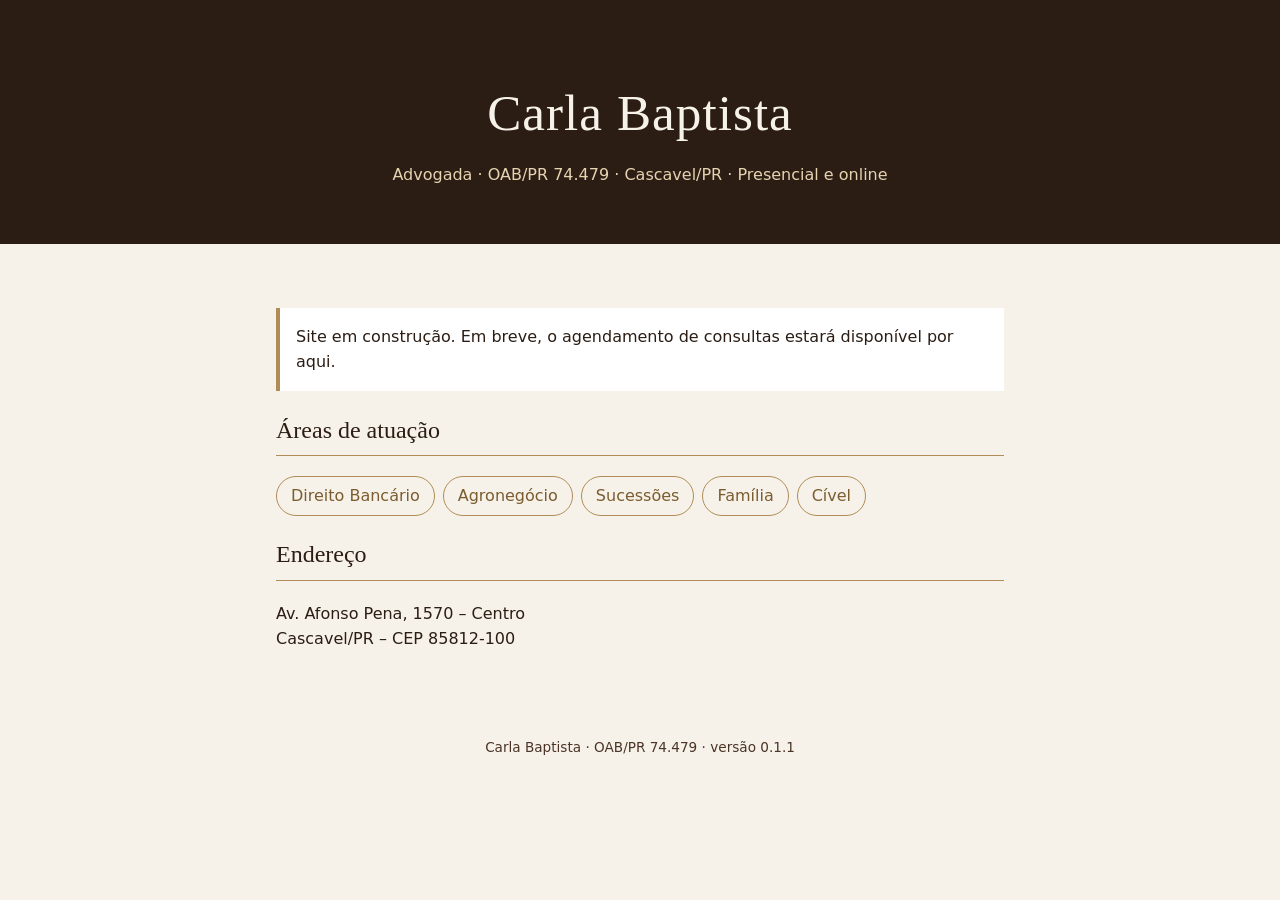
<file: index.html>
<!doctype html>
<html lang="pt-BR">
<head>
  <meta charset="utf-8">
  <meta name="viewport" content="width=device-width, initial-scale=1">
  <title>Carla Baptista Advocacia | Cascavel/PR</title>
  <meta name="description" content="Carla Baptista, advogada OAB/PR 74.479, em Cascavel/PR. Atuação em Direito Bancário, Agronegócio, Sucessões, Família e Cível. Atendimento presencial e online.">
  <link rel="stylesheet" href="estilo.css?v=0.1.1">
</head>
<body>
  <a class="pular" href="#conteudo">Pular para o conteúdo</a>

  <header class="topo">
    <h1>Carla Baptista</h1>
    <p class="credenciais">Advogada · OAB/PR 74.479 · Cascavel/PR · Presencial e online</p>
  </header>

  <main id="conteudo">
    <p class="aviso">Site em construção. Em breve, o agendamento de consultas estará disponível por aqui.</p>

    <h2>Áreas de atuação</h2>
    <ul class="areas">
      <li>Direito Bancário</li>
      <li>Agronegócio</li>
      <li>Sucessões</li>
      <li>Família</li>
      <li>Cível</li>
    </ul>

    <h2>Endereço</h2>
    <address>
      Av. Afonso Pena, 1570 – Centro<br>
      Cascavel/PR – CEP 85812-100
    </address>
  </main>

  <footer class="rodape">
    <p>Carla Baptista · OAB/PR 74.479 · <span id="versao">versão 0.1.1</span></p>
  </footer>
</body>
</html>
</file>
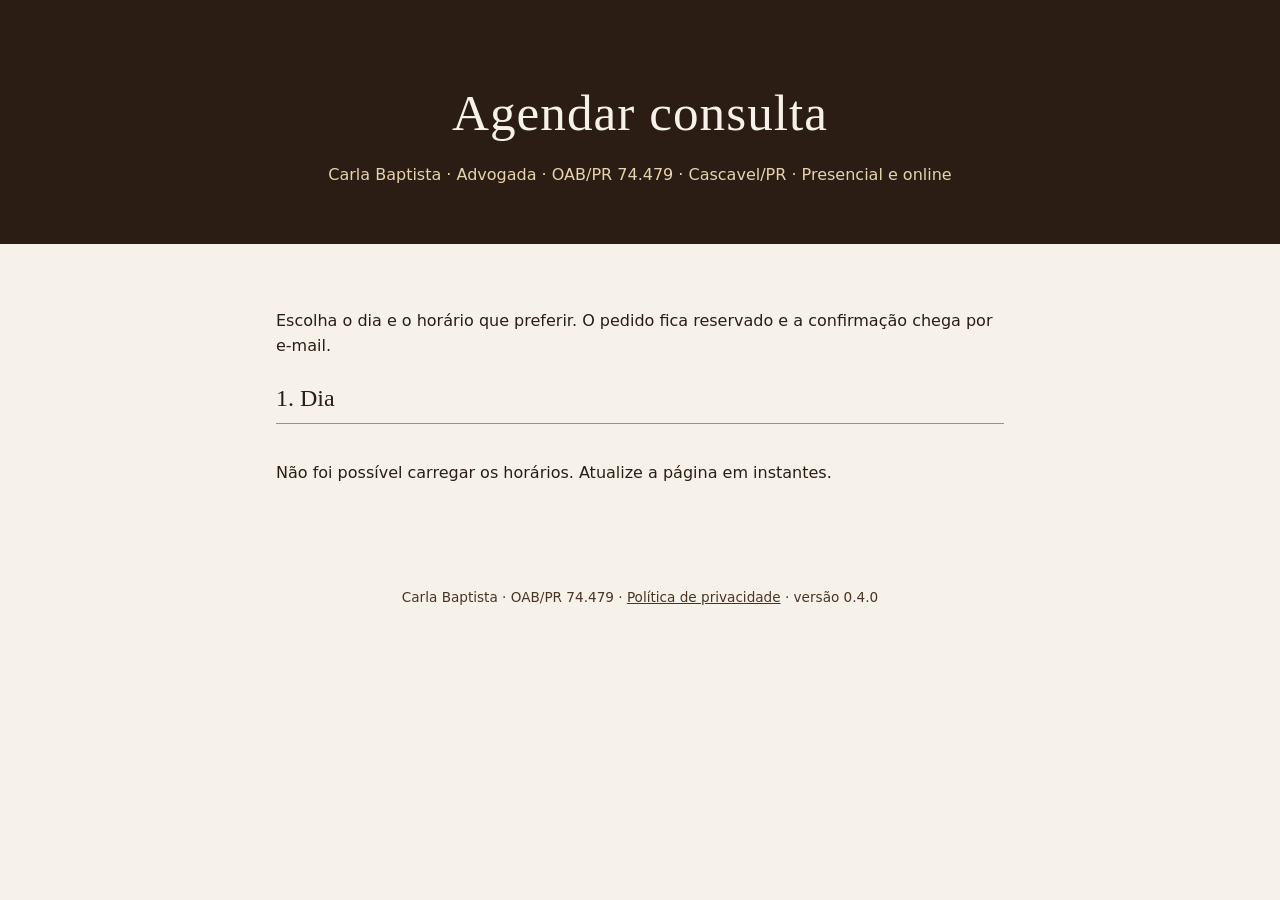
<file: agendar/index.html>
<!doctype html>
<html lang="pt-BR">
<head>
  <meta charset="utf-8">
  <meta name="viewport" content="width=device-width, initial-scale=1">
  <title>Agendar consulta | Carla Baptista Advocacia</title>
  <meta name="description" content="Agende uma consulta com a advogada Carla Baptista (OAB/PR 74.479), em Cascavel/PR ou online.">
  <link rel="stylesheet" href="../estilo.css?v=0.4.0">
  <link rel="stylesheet" href="agendar.css?v=0.4.0">
</head>
<body>
  <a class="pular" href="#conteudo">Pular para o conteúdo</a>

  <header class="topo">
    <h1>Agendar consulta</h1>
    <p class="credenciais">Carla Baptista · Advogada · OAB/PR 74.479 · Cascavel/PR · Presencial e online</p>
  </header>

  <main id="conteudo">
    <p>Escolha o dia e o horário que preferir. O pedido fica reservado e a confirmação chega por e-mail.</p>

    <section aria-labelledby="titulo-dia">
      <h2 id="titulo-dia">1. Dia</h2>
      <div id="dias" class="opcoes" role="group" aria-labelledby="titulo-dia">
        <p id="carregando">Carregando horários disponíveis…</p>
      </div>
    </section>

    <section aria-labelledby="titulo-hora" id="secao-hora" hidden>
      <h2 id="titulo-hora">2. Horário</h2>
      <div id="horas" class="opcoes" role="group" aria-labelledby="titulo-hora"></div>
    </section>

    <section aria-labelledby="titulo-dados" id="secao-dados" hidden>
      <h2 id="titulo-dados">3. Seus dados</h2>
      <p id="escolha" class="escolha"></p>
      <form id="form-agendar" novalidate>
        <div class="campo"><label for="nome">Nome completo</label><input id="nome" autocomplete="name" required maxlength="120"></div>
        <div class="campo"><label for="telefone">Telefone (WhatsApp)</label><input id="telefone" type="tel" autocomplete="tel" inputmode="tel" required placeholder="(45) 99999-9999"></div>
        <div class="campo"><label for="email">E-mail</label><input id="email" type="email" autocomplete="email" required></div>
        <div class="campo"><label for="area">Assunto</label><select id="area" required></select></div>
        <fieldset class="campo">
          <legend>Como prefere a consulta?</legend>
          <label class="marcar"><input type="radio" name="modalidade" value="Presencial" checked> Presencial (Av. Afonso Pena, 1570 – Centro)</label>
          <label class="marcar"><input type="radio" name="modalidade" value="Online"> Online (videochamada)</label>
        </fieldset>
        <div class="campo">
          <label for="resumo">Resumo do assunto (opcional)</label>
          <textarea id="resumo" maxlength="1000" rows="4" aria-describedby="dica-resumo"></textarea>
          <small id="dica-resumo">Algumas linhas bastam. Não envie documentos nem dados de outras pessoas por aqui.</small>
        </div>
        <div class="escondido" aria-hidden="true">
          <label for="site">Não preencha este campo</label><input id="site" name="site" tabindex="-1" autocomplete="off">
        </div>
        <label class="marcar"><input type="checkbox" id="consentimento" required> Li e concordo com a <a href="../privacidade.html" target="_blank" rel="noopener">política de privacidade</a>.</label>
        <p id="erro" class="erro" role="alert"></p>
        <button type="submit" class="botao">Pedir agendamento</button>
      </form>
    </section>

    <section id="sucesso" class="sucesso" hidden tabindex="-1" aria-live="polite"></section>
  </main>

  <footer class="rodape">
    <p>Carla Baptista · OAB/PR 74.479 · <a href="../privacidade.html">Política de privacidade</a> · <span>versão 0.4.0</span></p>
  </footer>

  <script src="../config.js?v=0.4.0"></script>
  <script src="agendar.js?v=0.4.0"></script>
</body>
</html>
</file>
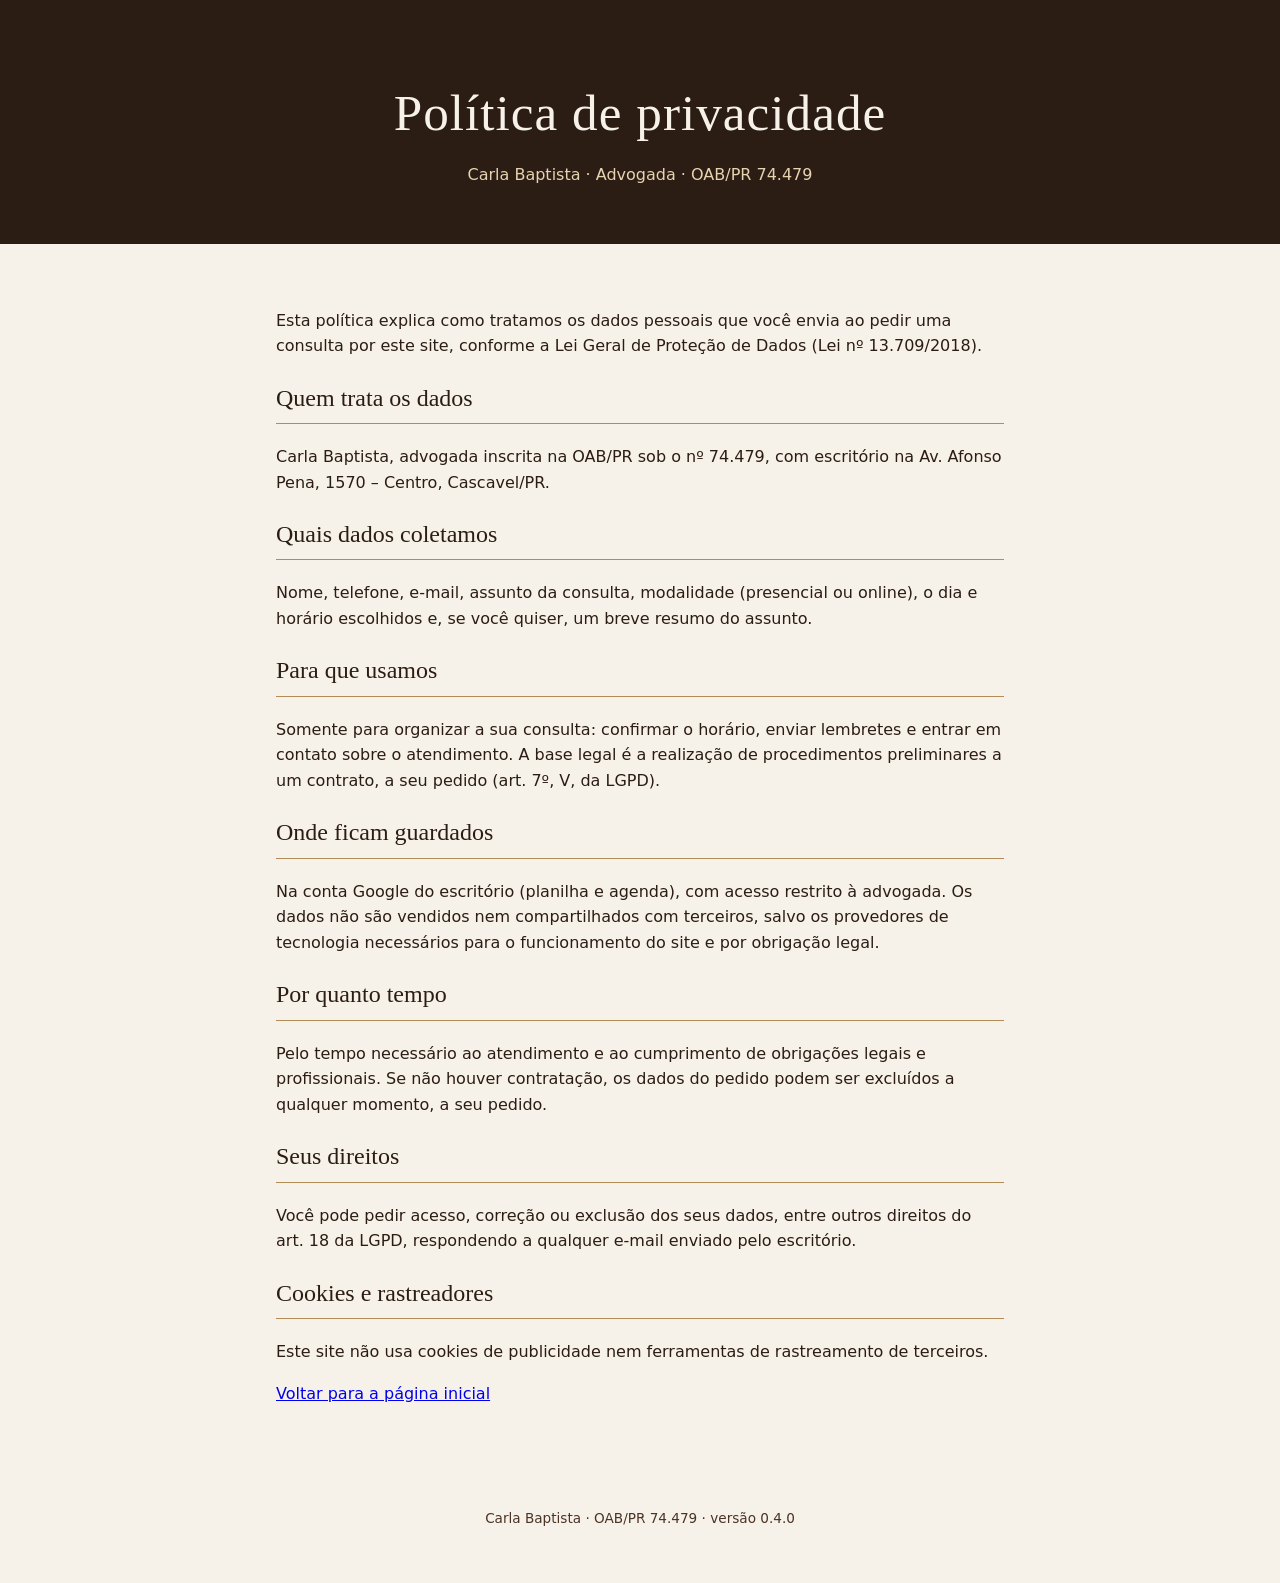
<file: privacidade.html>
<!doctype html>
<html lang="pt-BR">
<head>
  <meta charset="utf-8">
  <meta name="viewport" content="width=device-width, initial-scale=1">
  <title>Política de privacidade | Carla Baptista Advocacia</title>
  <meta name="description" content="Como o escritório Carla Baptista Advocacia trata os dados pessoais enviados pelo site, conforme a LGPD.">
  <link rel="stylesheet" href="estilo.css?v=0.4.0">
</head>
<body>
  <a class="pular" href="#conteudo">Pular para o conteúdo</a>
  <header class="topo">
    <h1>Política de privacidade</h1>
    <p class="credenciais">Carla Baptista · Advogada · OAB/PR 74.479</p>
  </header>
  <main id="conteudo">
    <p>Esta política explica como tratamos os dados pessoais que você envia ao pedir uma consulta por este site, conforme a Lei Geral de Proteção de Dados (Lei nº 13.709/2018).</p>

    <h2>Quem trata os dados</h2>
    <p>Carla Baptista, advogada inscrita na OAB/PR sob o nº 74.479, com escritório na Av. Afonso Pena, 1570 – Centro, Cascavel/PR.</p>

    <h2>Quais dados coletamos</h2>
    <p>Nome, telefone, e-mail, assunto da consulta, modalidade (presencial ou online), o dia e horário escolhidos e, se você quiser, um breve resumo do assunto.</p>

    <h2>Para que usamos</h2>
    <p>Somente para organizar a sua consulta: confirmar o horário, enviar lembretes e entrar em contato sobre o atendimento. A base legal é a realização de procedimentos preliminares a um contrato, a seu pedido (art. 7º, V, da LGPD).</p>

    <h2>Onde ficam guardados</h2>
    <p>Na conta Google do escritório (planilha e agenda), com acesso restrito à advogada. Os dados não são vendidos nem compartilhados com terceiros, salvo os provedores de tecnologia necessários para o funcionamento do site e por obrigação legal.</p>

    <h2>Por quanto tempo</h2>
    <p>Pelo tempo necessário ao atendimento e ao cumprimento de obrigações legais e profissionais. Se não houver contratação, os dados do pedido podem ser excluídos a qualquer momento, a seu pedido.</p>

    <h2>Seus direitos</h2>
    <p>Você pode pedir acesso, correção ou exclusão dos seus dados, entre outros direitos do art. 18 da LGPD, respondendo a qualquer e-mail enviado pelo escritório.</p>

    <h2>Cookies e rastreadores</h2>
    <p>Este site não usa cookies de publicidade nem ferramentas de rastreamento de terceiros.</p>

    <p><a href="./">Voltar para a página inicial</a></p>
  </main>
  <footer class="rodape"><p>Carla Baptista · OAB/PR 74.479 · <span>versão 0.4.0</span></p></footer>
</body>
</html>
</file>
<file: estilo.css>
:root {
  --cafe: #2b1d14;
  --cafe-claro: #4a3426;
  --dourado: #b08d57;
  --dourado-escuro: #7a5c2e;
  --marfim: #f7f2e9;
  --texto: #2b1d14;
  --serifa: Georgia, 'Times New Roman', serif;
  --sem-serifa: system-ui, -apple-system, 'Segoe UI', Roboto, sans-serif;
}

* { box-sizing: border-box; }

html, body { margin: 0; }

body {
  background: var(--marfim);
  color: var(--texto);
  font-family: var(--sem-serifa);
  line-height: 1.6;
}

.pular {
  position: absolute;
  left: -9999px;
  top: 0;
  background: var(--cafe);
  color: var(--marfim);
  padding: 8px 16px;
  z-index: 10;
}
.pular:focus { left: 16px; top: 16px; }

.topo {
  background: var(--cafe);
  color: var(--marfim);
  padding: 72px 16px 56px;
  text-align: center;
}
.topo h1 {
  font-family: var(--serifa);
  font-weight: normal;
  font-size: clamp(2rem, 6vw, 3.2rem);
  margin: 0 0 8px;
  letter-spacing: 0.02em;
}
.credenciais {
  color: #e6d3b0;
  margin: 0;
  font-size: 1rem;
}

main {
  max-width: 760px;
  margin: 0 auto;
  padding: 48px 16px;
}
h2 {
  font-family: var(--serifa);
  font-weight: normal;
  color: var(--cafe);
  border-bottom: 1px solid var(--dourado);
  padding-bottom: 6px;
}
.areas {
  list-style: none;
  padding: 0;
  display: flex;
  flex-wrap: wrap;
  gap: 8px;
}
.areas li {
  border: 1px solid var(--dourado);
  color: var(--dourado-escuro);
  padding: 6px 14px;
  border-radius: 999px;
}
.aviso {
  background: #fff;
  border-left: 4px solid var(--dourado);
  padding: 16px;
}
address { font-style: normal; }

.rodape {
  text-align: center;
  font-size: 0.85rem;
  color: var(--cafe-claro);
  padding: 24px 16px 40px;
}
</file>
<file: agendar/agendar.css>
.opcoes { display: flex; flex-wrap: wrap; gap: 8px; }
.opcao {
  font: inherit;
  cursor: pointer;
  background: #fff;
  color: var(--cafe);
  border: 1px solid var(--dourado);
  border-radius: 8px;
  padding: 8px 14px;
  min-width: 88px;
  text-align: center;
  line-height: 1.3;
}
.opcao small { display: block; color: var(--cafe-claro); font-size: 0.8rem; }
.opcao[aria-pressed="true"] { background: var(--cafe); color: var(--marfim); border-color: var(--cafe); }
.opcao[aria-pressed="true"] small { color: #e6d3b0; }
.opcao:focus-visible, .botao:focus-visible, input:focus-visible, select:focus-visible, textarea:focus-visible {
  outline: 3px solid var(--dourado);
  outline-offset: 2px;
}

form { display: grid; gap: 14px; }
.campo { display: grid; gap: 4px; border: none; padding: 0; margin: 0; }
.campo label, .campo legend { font-weight: 600; }
.campo small { color: var(--cafe-claro); }
input, select, textarea {
  font: inherit;
  padding: 10px 12px;
  border: 1px solid #b9ab95;
  border-radius: 6px;
  background: #fff;
  color: var(--texto);
  width: 100%;
  min-width: 0;
}
.marcar { display: flex; gap: 8px; align-items: flex-start; font-weight: normal !important; }
.marcar input { width: auto; margin-top: 4px; }
.escondido { position: absolute; left: -9999px; width: 1px; height: 1px; overflow: hidden; }
.escolha { background: #fff; border-left: 4px solid var(--dourado); padding: 12px 16px; }
.erro { color: #a3261b; margin: 0; min-height: 1.2em; }
.botao {
  font: inherit;
  cursor: pointer;
  background: var(--cafe);
  color: var(--marfim);
  border: none;
  border-radius: 6px;
  padding: 12px 20px;
  justify-self: start;
}
.botao:disabled { opacity: 0.6; cursor: wait; }
.sucesso { background: #fff; border-left: 4px solid #2e6b3a; padding: 20px; }
.sucesso:focus { outline: none; }
.rodape a { color: var(--cafe-claro); }
</file>
